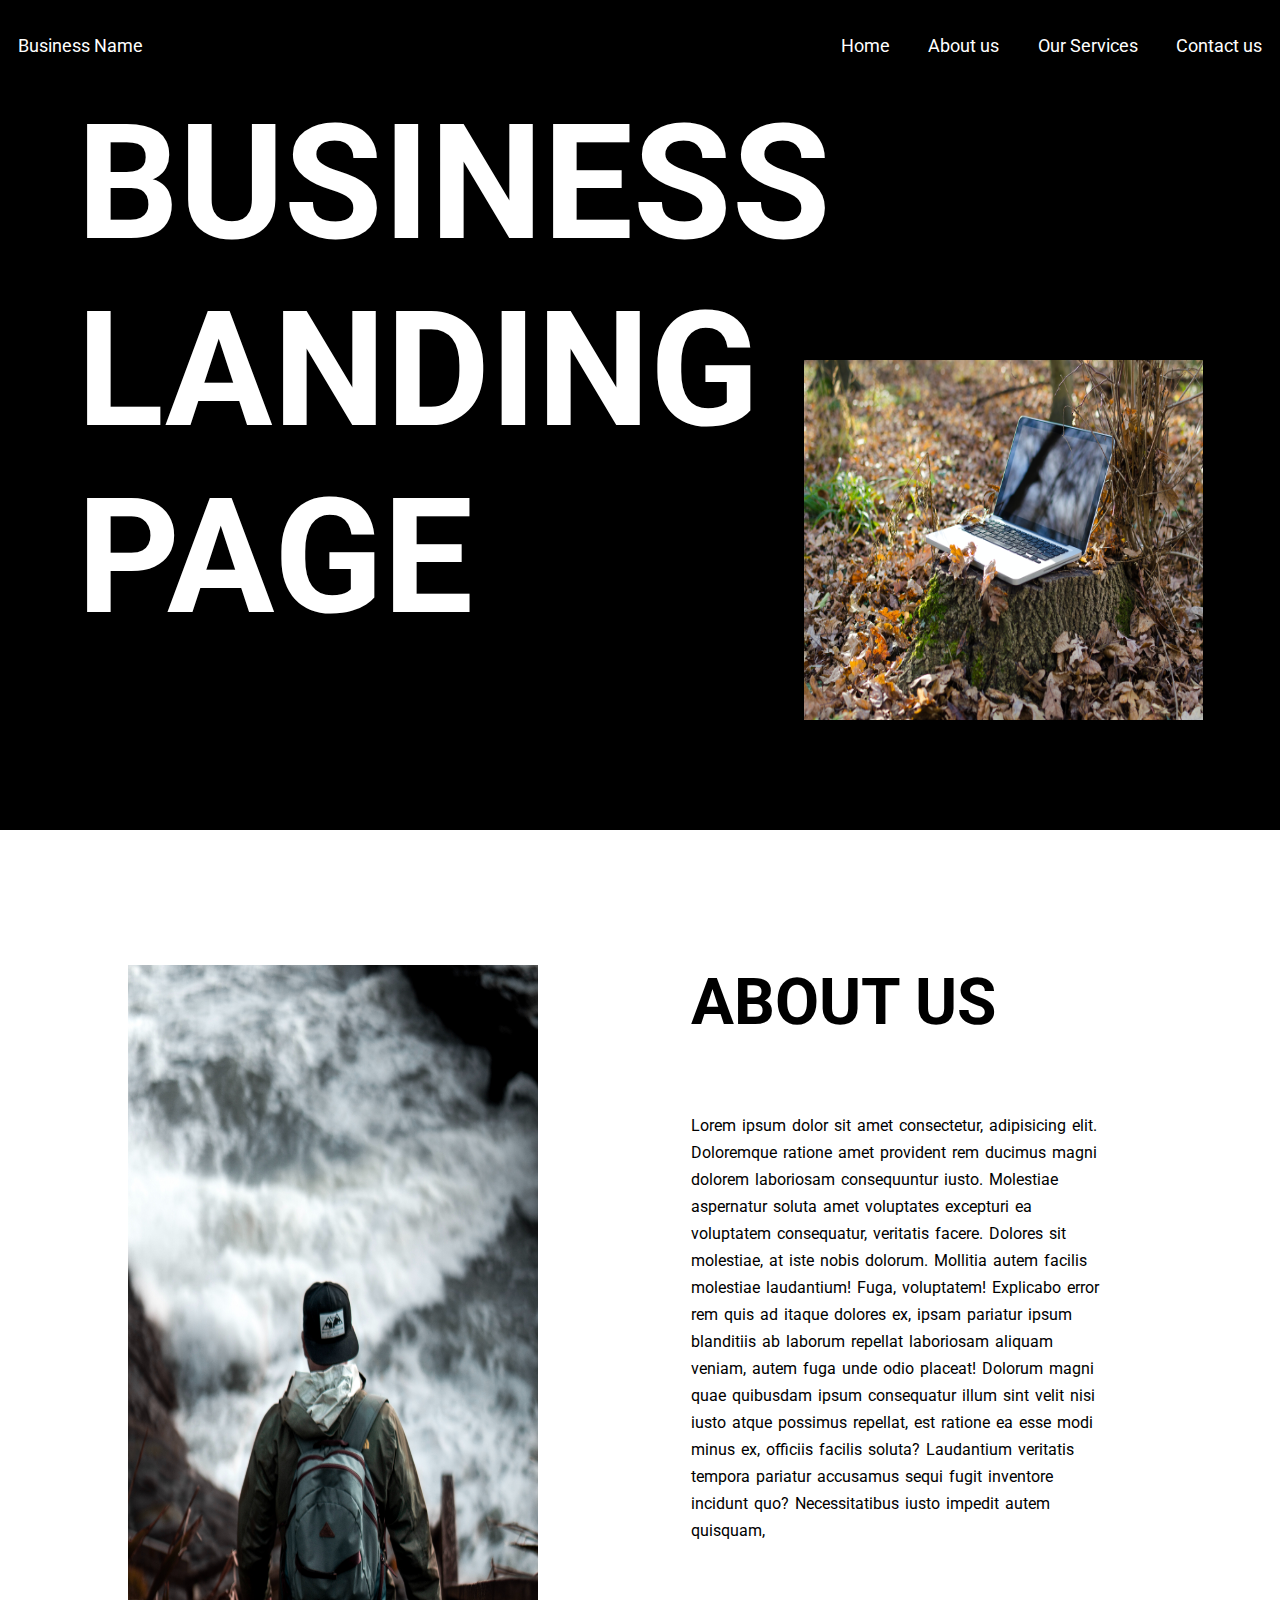
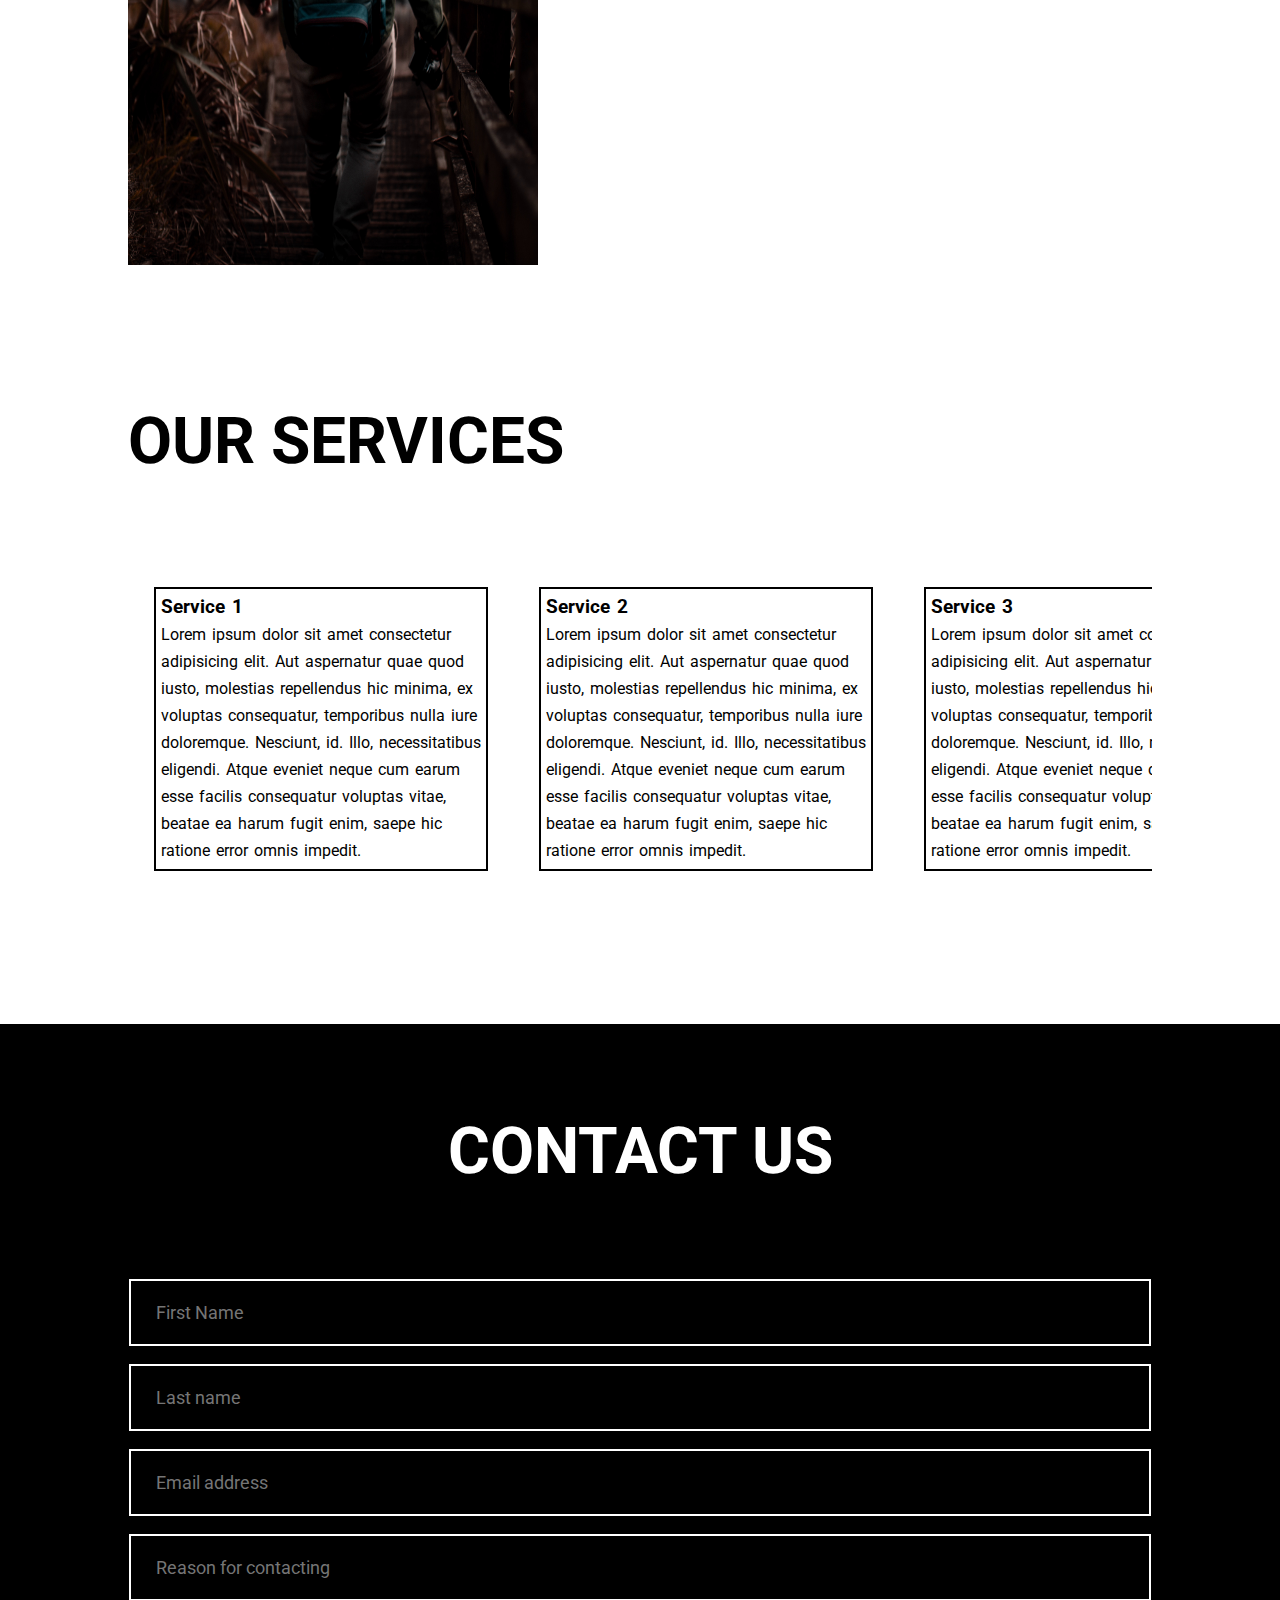
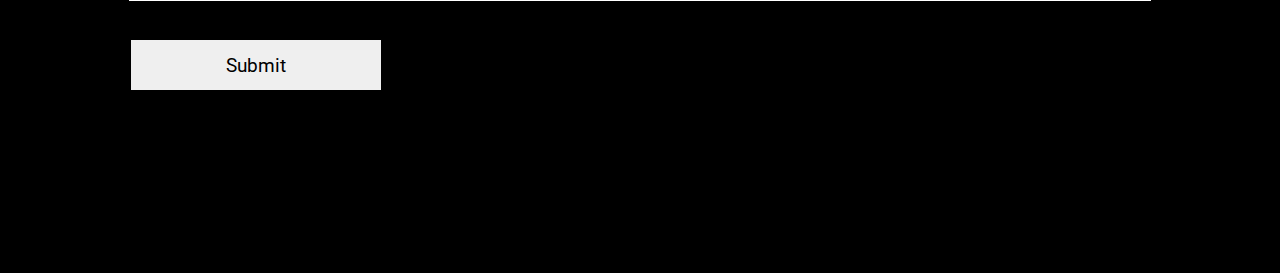
<file: landing-page/Home.html>
<!DOCTYPE html>
<html lang="en">
  <head>
    <meta http-equiv="content-type" content="text/html; charset=UTF-8" />
    <meta charset="UTF-8" />
    <meta http-equiv="X-UA-Compatible" content="IE=edge" />
    <meta name="viewport" content="width=device-width, initial-scale=1.0" />
    <title>Home</title>
    <link
      rel="stylesheet"
      href="https://cdnjs.cloudflare.com/ajax/libs/font-awesome/6.2.1/css/all.min.css"
      integrity="sha512-MV7K8+y+gLIBoVD59lQIYicR65iaqukzvf/nwasF0nqhPay5w/9lJmVM2hMDcnK1OnMGCdVK+iQrJ7lzPJQd1w=="
      crossorigin="anonymous"
      referrerpolicy="no-referrer"
    />
    <link rel="stylesheet" href="style.css" />
  </head>
  <body>
    <!-- ====================================================
    ===================== Navbar - Section ==================
    ===================================================== -->
    <header class="header">
      <nav class="sticky">
        <div class="logo">Business Name</div>
        <div class="menu">
          <ul>
            <li><a href="#hero-part">Home</a></li>
            <li><a href="#about-part">About us</a></li>
            <li><a href="#service-part">Our Services</a></li>
            <li><a href="#contact-part">Contact us</a></li>
          </ul>
        </div>
      </nav>
      <div class="mobile-nav">
        <i class="fa-solid fa-bars bar"></i>
        <i class="fa-solid fa-xmark cross"></i>
      </div>
    </header>

    <!-- ====================================================
    ==================== Hero - Section =====================
    ===================================================== -->

    <section class="hero" id="hero-part">
      <div class="left">
        <h1>BUSINESS LANDING PAGE</h1>
      </div>
      <div class="right">
        <img src="./images/hero.jpg" alt="Hero-Image" />
      </div>
    </section>

    <!-- ====================================================
    ================== About us - Section ===================
    ===================================================== -->

    <section class="about" id="about-part">
      <div class="about-left">
        <img src="./images/about.jpg" alt="About-Image" />
      </div>
      <div class="about-right">
        <h2>ABOUT US</h2>
        <p>
          Lorem ipsum dolor sit amet consectetur, adipisicing elit. Doloremque
          ratione amet provident rem ducimus magni dolorem laboriosam
          consequuntur iusto. Molestiae aspernatur soluta amet voluptates
          excepturi ea voluptatem consequatur, veritatis facere. Dolores sit
          molestiae, at iste nobis dolorum. Mollitia autem facilis molestiae
          laudantium! Fuga, voluptatem! Explicabo error rem quis ad itaque
          dolores ex, ipsam pariatur ipsum blanditiis ab laborum repellat
          laboriosam aliquam veniam, autem fuga unde odio placeat! Dolorum magni
          quae quibusdam ipsum consequatur illum sint velit nisi iusto atque
          possimus repellat, est ratione ea esse modi minus ex, officiis facilis
          soluta? Laudantium veritatis tempora pariatur accusamus sequi fugit
          inventore incidunt quo? Necessitatibus iusto impedit autem quisquam,
        </p>
      </div>
    </section>

    <!-- ====================================================
    ================== About us - Section ===================
    ===================================================== -->

    <section class="service-section" id="service-part">
      <h2>OUR SERVICES</h2>
      <div class="services">
        <div class="service">
          <h3>Service 1</h3>
          Lorem ipsum dolor sit amet consectetur adipisicing elit. Aut
          aspernatur quae quod iusto, molestias repellendus hic minima, ex
          voluptas consequatur, temporibus nulla iure doloremque. Nesciunt, id.
          Illo, necessitatibus eligendi. Atque eveniet neque cum earum esse
          facilis consequatur voluptas vitae, beatae ea harum fugit enim, saepe
          hic ratione error omnis impedit.
        </div>

        <div class="service">
          <h3>Service 2</h3>
          Lorem ipsum dolor sit amet consectetur adipisicing elit. Aut
          aspernatur quae quod iusto, molestias repellendus hic minima, ex
          voluptas consequatur, temporibus nulla iure doloremque. Nesciunt, id.
          Illo, necessitatibus eligendi. Atque eveniet neque cum earum esse
          facilis consequatur voluptas vitae, beatae ea harum fugit enim, saepe
          hic ratione error omnis impedit.
        </div>

        <div class="service">
          <h3>Service 3</h3>
          Lorem ipsum dolor sit amet consectetur adipisicing elit. Aut
          aspernatur quae quod iusto, molestias repellendus hic minima, ex
          voluptas consequatur, temporibus nulla iure doloremque. Nesciunt, id.
          Illo, necessitatibus eligendi. Atque eveniet neque cum earum esse
          facilis consequatur voluptas vitae, beatae ea harum fugit enim, saepe
          hic ratione error omnis impedit.
        </div>

        <div class="service">
          <h3>Service 4</h3>
          Lorem ipsum dolor sit amet consectetur adipisicing elit. Aut
          aspernatur quae quod iusto, molestias repellendus hic minima, ex
          voluptas consequatur, temporibus nulla iure doloremque. Nesciunt, id.
          Illo, necessitatibus eligendi. Atque eveniet neque cum earum esse
          facilis consequatur voluptas vitae, beatae ea harum fugit enim, saepe
          hic ratione error omnis impedit.
        </div>

        <div class="service">
          <h3>Service 5</h3>
          Lorem ipsum dolor sit amet consectetur adipisicing elit. Aut
          aspernatur quae quod iusto, molestias repellendus hic minima, ex
          voluptas consequatur, temporibus nulla iure doloremque. Nesciunt, id.
          Illo, necessitatibus eligendi. Atque eveniet neque cum earum esse
          facilis consequatur voluptas vitae, beatae ea harum fugit enim, saepe
          hic ratione error omnis impedit.
        </div>

        <div class="service">
          <h3>Service 6</h3>
          Lorem ipsum dolor sit amet consectetur adipisicing elit. Aut
          aspernatur quae quod iusto, molestias repellendus hic minima, ex
          voluptas consequatur, temporibus nulla iure doloremque. Nesciunt, id.
          Illo, necessitatibus eligendi. Atque eveniet neque cum earum esse
          facilis consequatur voluptas vitae, beatae ea harum fugit enim, saepe
          hic ratione error omnis impedit.
        </div>
      </div>
    </section>

    <!-- ====================================================
    ================== About us - Section ===================
    ===================================================== -->

    <section class="form-section" id="contact-part">
      <h2 class="head">CONTACT US</h2>

      <form>
        <div class="input">
          <input type="text" placeholder="First Name" required="" />
          <input type="text" placeholder="Last name" required="" />
          <input type="email" placeholder="Email address" required="" />
          <input type="text" placeholder="Reason for contacting" required="" />
        </div>
        <button>Submit</button>
      </form>
    </section>

    <script>
      const mobile_nav = document.querySelector(".mobile-nav");
      const headerEle = document.querySelector(".header");

      mobile_nav.addEventListener("click", () => {
        headerEle.classList.toggle("active");
      });
    </script>
  </body>
</html>
</file>
<file: landing-page/style.css>
@import url('https://fonts.googleapis.com/css2?family=Roboto:ital,wght@0,100;0,300;0,400;0,500;0,700;0,900;1,500&family=Ubuntu:wght@300;400;500;700&display=swap');

* {
    margin: 0;
    padding: 0;
    font-family: Roboto, Ubuntu, sans-serif;
}

h2 {
    font-size: 4rem;
}

/*  ===================================================
    ================ Navbar - Section =================
    =================================================== */

nav {
    display: flex;
    justify-content: space-between;
    padding: 4vh 2vh;
    color: #fff;
    background-color: black;
    font-size: 110%;
    box-sizing: border-box;
}

.sticky {
    top: 0;
    width: 100%;
    position: fixed;
}

nav ul {
    list-style: none;
    display: flex;
    gap: 3vw;
}

nav ul li a {
    text-decoration: none;
    color: #fff;
}

.mobile-nav {
    position: fixed;
    left: 93%;
    color: #fff;
    background-color: transparent;
    /* float: right; */
    margin-top: 3.8vh;
    font-size: 1.2rem;
    margin-right: 3vw;
    cursor: pointer;
    border: none;
    display: none;
}

.mobile-nav .cross {
    font-size: 1.45rem;
}

.mobile-nav .cross {
    display: none;
}

/*  ===================================================
    ================= Hero - Section ==================
    =================================================== */

.hero {
    width: 100%;
    font-size: 5rem;
    padding: 10vh 6vw;
    display: flex;
    justify-content: space-between;
    column-gap: 4vw;
    box-sizing: border-box;
    color: #fff;
    background-color: black;
}

.left {
    width: 60%;
    animation: fadeIn;
    animation-duration: 3s;
}

@keyframes fadeIn {
    0% {
        opacity: 0;
    }

    100% {
        opacity: 1;
    }

}

.right {
    width: 40%;
}

.right img {
    width: 100%;
    height: 40vh;
    padding-top: 30vh;
}

/*  ===================================================
    =============== About us - Section ================
    =================================================== */

.about {
    display: flex;
    margin: 15vh 10vw;
}

.about-left {
    width: 50%;
}

.about-left img {
    width: 80%;
    height: 100vh;
}

.about-right {
    width: 50%;
    padding: 0 4vw;
    box-sizing: border-box;
}

.about-right p {
    margin-top: 8vh;
    line-height: 3vh;
    word-spacing: 2px;
}

/*  ===================================================
    =============== Services - Section ================
    =================================================== */

.service-section {
    margin: 15vh 10vw;
}

.services {
    display: flex;
    overflow-x: auto;
    gap: 4vw;
    margin-top: 10vh;
    padding: 2vh 2vw;
}

.service {
    min-width: 320px;
    border: 2px solid;
    line-height: 3vh;
    word-spacing: 2px;
    padding: 5px;
}

.service:hover {
    background-color: black;
    color: #fff;
    transition: .3s ease;
}


/*  ===================================================
    ================= Form - Section ==================
    =================================================== */

.form-section {
    color: #fff;
    background-color: black;
    padding: 10vh 8vw;
}

form {
    display: flex;
    flex-direction: column;
    gap: 4vh;
    padding: 10vh 0;
}

.form-section .head {
    display: flex;
    justify-content: center;
    align-items: center;
}

form input {
    width: 90%;
    height: 5vh;
    border: 2px solid #fff;
    color: #fff;
    background-color: black;
    font-size: 1.1rem;
    padding: 1vh 2vw;
}

form .input {
    display: flex;
    flex-direction: column;
    justify-content: center;
    align-items: center;
    gap: 2vh;
}

form button {
    width: 20vw;
    border-radius: 0;
    cursor: pointer;
    border: 3px solid black;
    padding: 1.5vh 0;
    margin-left: 2vw;
    font-size: 1.2rem;
}

form button:hover {
    background-color: black;
    color: #fff;
    border: 3px solid #fff;
}




@media screen and (max-width: 1200px) {

    .hero .left {
        width: 50%;
    }

    .hero .left h1 {
        font-size: 5rem;
    }

    .hero .right img {
        height: 30vh;
        padding-top: 4vh;
    }

    .about {
        margin: 12vh 8vw;
    }
}

@media screen and (max-width: 920px) {
    .about {
        margin: 15vh 5vw;
    }

    .about img {
        width: 70%;
        height: 70vh;
    }

    .about-right {
        padding: 0 2vw;
        font-size: 15px;
    }

    .about-right h2 {
        font-size: 3rem;
    }

    .service-section {
        margin: 8vh 8vw;
    }

    .services {
        margin-top: 6vh;
    }
}

@media screen and (max-width: 768px) {

    header {
        position: relative;
    }

    nav .menu {
        width: 40%;
        height: 30vh;
        position: absolute;
        top: 0;
        right: 0;
        background-color: #fff;
        color: black;
        margin-top: 8vh;

        display: flex;
        justify-content: center;
        align-items: center;

        transform: translateX(100%);
        transition: all 0.4s linear;

        opacity: 0;
        visibility: hidden;
        pointer-events: none;
    }

    nav ul {
        flex-direction: column;
    }

    nav .menu li a {
        color: black;
    }

    .mobile-nav {
        display: block;
        z-index: 9999;
        padding: 0 3px;
        border: 3px solid #fff;
    }

    .active .menu {
        opacity: 1;
        transform: translateX(0%);
        visibility: visible;
        pointer-events: auto;
    }

    .active .mobile-nav .bar {
        display: none;
    }

    .active .mobile-nav .cross {
        display: block;
    }

    .hero {
        padding: 10vh 4vw 8vh 4vw;
    }

    .hero .left {
        width: 50%;
    }

    .hero .left h1 {
        font-size: 3.5rem;
    }

    .hero .right {
        width: 50%;
    }

    .hero .right img {
        height: 40vh;
        height: 90%;
        padding-top: 0;
    }
}

@media screen and (max-width: 572px) {

    .hero {
        flex-direction: column;
        padding-bottom: 14vh 4vw 6vh 4vw;
    }

    .hero .left {
        width: 100%;
    }

    .hero .left h1 {
        font-size: 5rem;
    }

    .hero .right {
        width: 100%;
    }

    .hero .right img {
        height: 90%;
        padding-top: 4vh;
    }

    .about {
        flex-direction: column-reverse;
        margin-top: 5vh;
        margin-bottom: 8vh;
    }

    .about-left {
        width: 100%;
        margin-top: 4vh;
    }

    .about img {
        width: 100%;
        height: 80vh;
    }

    .about-right {
        width: 100%;
        padding: 0 1vw;
        font-size: 15px;
    }

    .about-right h2 {
        margin-top: 2vh;
        font-size: 4rem;
    }

    .about-right p {
        margin-top: 3vh;
    }

    .service-section {
        margin: 4vh 8vw;
    }

    .service-section .services {
        margin-top: 3vh;
    }

    .service-section h2 {
        font-size: 3rem;
    }

    .form-section {
        padding: 5vh 8vw;
    }

    .form-section .head {
        font-size: 3rem;
    }

    form {
        padding: 4vh 0;
    }

    form input {
        padding: .5vh 1.8vw;
        width: 100%;
    }

    form button {
        width: 40vw;
        margin-left: 0;

    }
}

@media screen and (max-width: 410px) {

    .hero .left h1 {
        font-size: 3.5rem;
    }

    .hero .right {
        display: flex;
        justify-content: center;
        align-items: center;
    }

    .hero .right img {
        width: 80%;
        height: 70%;
        padding-top: 4vh;
    }

    .about-right h2 {
        font-size: 3rem;
    }

    .about img {
        width: 100%;
        height: 60vh;
    }

    .service-section h2 {
        font-size: 2rem;
    }

    .form-section .head {
        font-size: 2rem;
    }
}
</file>
